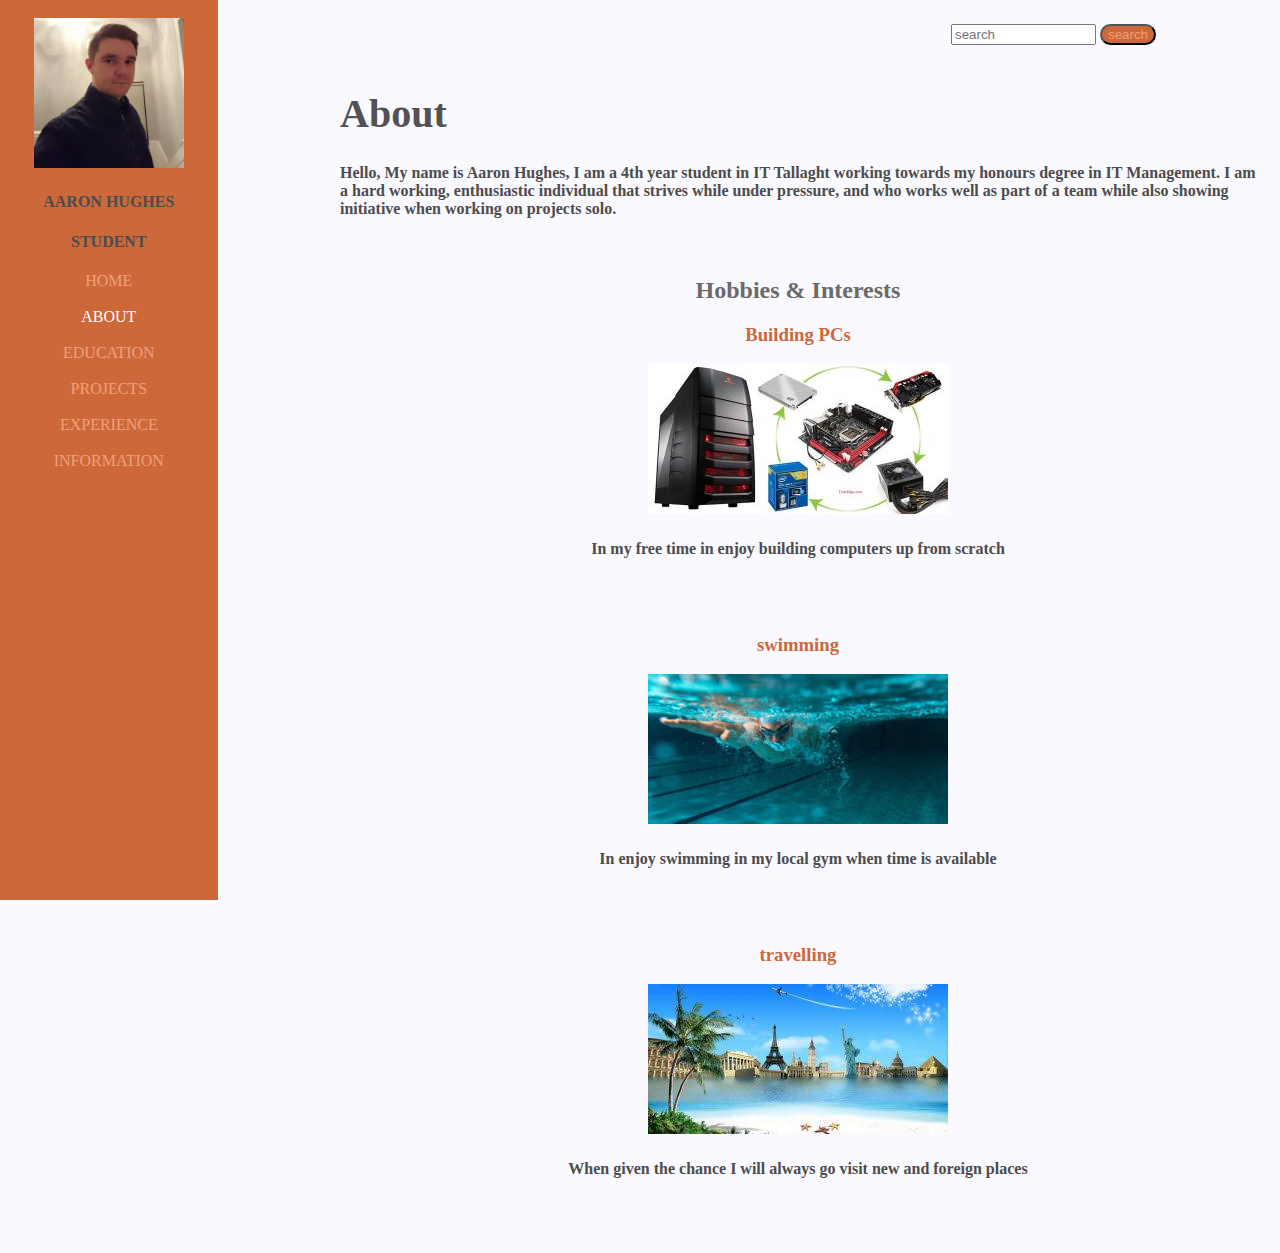
<file: about.html>
<!DOCTYPE html>
<html lang="en">
   <head>
      <meta charset="utf-8">
      <meta name="viewport" content="width=device-width, initial-scale=1, shrink-to-fit=no">
      <link rel="stylesheet" type="text/css" href="style.css">
      <link rel="stylesheet" type="text/css" href="https://maxcdn.bootstrapcdn.com/font-awesome/4.7.0/css/font-awesome.min.css">
      <title>Portfolio - Aaron Hughes</title>
   </head>
   <body>
      <nav class="navbar navbar-default" role="navigation">
         <div class="container">
            <div class="collapse navbar-collapse" id="bs-example-navbar-collapse-1">
               <ul class="nav navbar-nav">
                  <br>
                  <img src="./images/Me.jpg" alt="photo" style="width:150px">
                  <h4>AARON HUGHES</h4>
                  <h4>STUDENT</h4>
                  <li>
                     <a href="index.html">HOME</a>
                  </li>
                  <br>
                  <li>
                     <a class="active" href="about.html">ABOUT</a>
                  </li>
                  <br>
                  <li>
                     <a href="education.html">EDUCATION</a>
                  </li>
                  <br>
                  <li>
                     <a href="projects.html">PROJECTS</a>
                  </li>
                  <br>
                  <li>
                     <a href="workexperience.html">EXPERIENCE</a>
                  </li>
                  <br>
                  <li>
                     <a href="information.html">INFORMATION</a>
                  </li>
               </ul>
            </div>
         </div>
      </nav>
      <div class="content">
         <form class="searchform" method="get" action="https://www.google.ie/search" target="blank">
            <input type="text" placeholder="search" name="q" size="15" value="">
            <button>search</button>
         </form>
         <br><br><br>
         <h1>About</h1>
         <h4>Hello, My name is Aaron Hughes, I am a 4th year student in IT Tallaght working towards my 
            honours degree in IT Management. I am a hard working, enthusiastic individual that strives while
            under pressure, and who works well as part of a team while also showing initiative when working 
            on projects solo.
         </h4>
         <br>
         <center>
            <h2>Hobbies & Interests</h2>
         </center>
         <center>
            <h3>Building PCs</h3>
         </center>
         <center><img src="./images/computerbuild.jpg" alt="computer"></center>
         <center>
            <h4>In my free time in enjoy building computers up from scratch</h4>
         </center>
         <br><br>
         <center>
            <h3>swimming</h3>
         </center>
         <center><img src="./images/swimming.jpg" alt="swim"></center>
         <center>
            <h4>In enjoy swimming in my local gym when time is available</h4>
         </center>
         <br><br>
         <center>
            <h3>travelling</h3>
         </center>
         <center><img src="./images/travelling.jpg" alt="travel"></center>
         <center>
            <h4>When given the chance I will always go visit new and foreign places</h4>
         </center>
         <br><br><br>
      </div>
   </body>
</html>
</file>
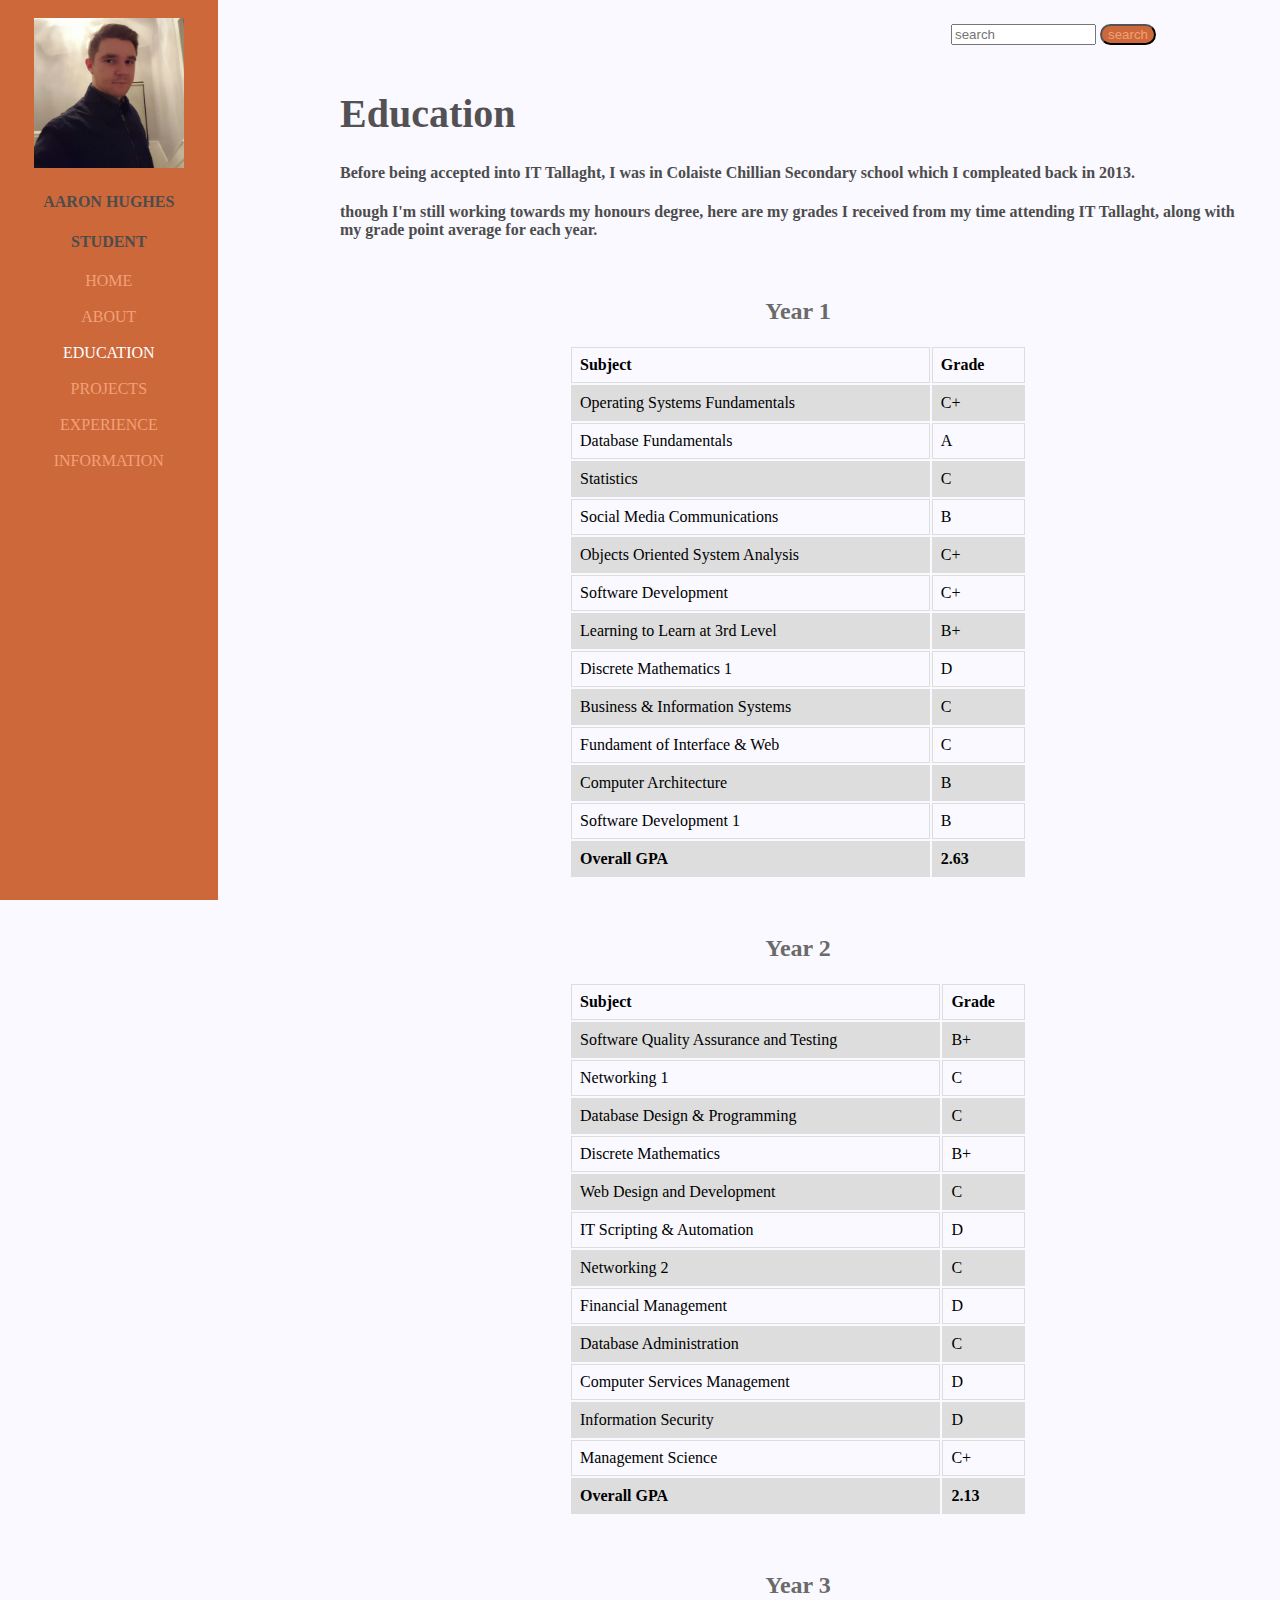
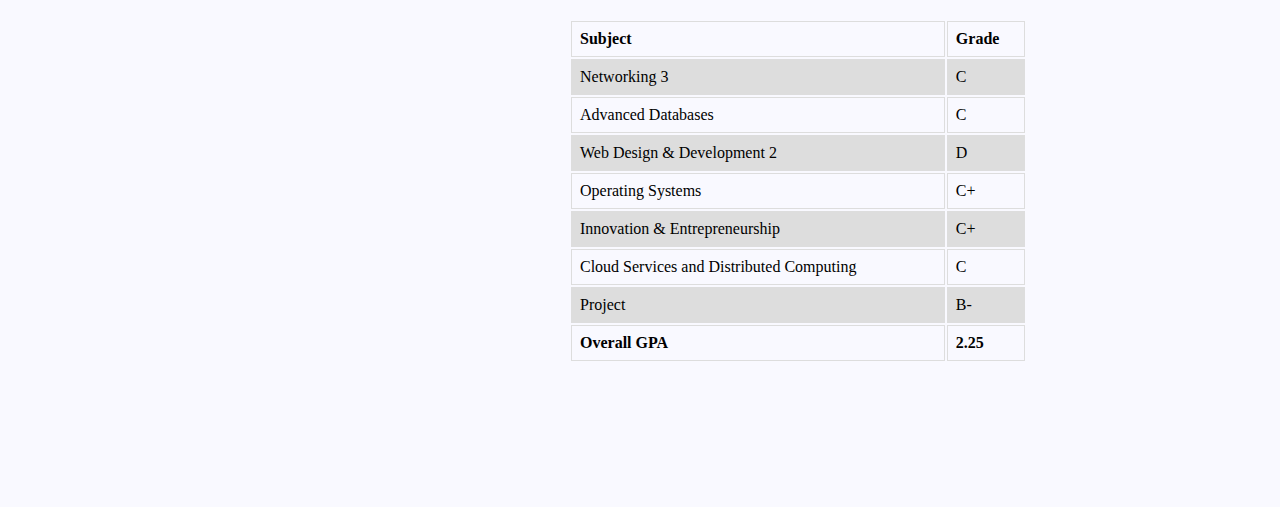
<file: education.html>
<!DOCTYPE html>
<html lang="en">
   <head>
      <meta charset="utf-8">
      <meta name="viewport" content="width=device-width, initial-scale=1">
      <link rel="stylesheet" type="text/css" href="style.css">
      <link rel="stylesheet" type="text/css" href="https://maxcdn.bootstrapcdn.com/font-awesome/4.7.0/css/font-awesome.min.css">
      <title>Portfolio - Aaron Hughes</title>
   </head>
   <body>
      <nav class="navbar navbar-default" role="navigation">
         <div class="container">
            <div class="collapse navbar-collapse" id="bs-example-navbar-collapse-1">
               <ul class="nav navbar-nav">
                  <br>
                  <img src="./images/Me.jpg" alt="photo" style="width:150px">
                  <h4>AARON HUGHES</h4>
                  <h4>STUDENT</h4>
                  <li>
                     <a href="index.html">HOME</a>
                  </li>
                  <br>
                  <li>
                     <a href="about.html">ABOUT</a>
                  </li>
                  <br>
                  <li>
                     <a class="active" href="education.html">EDUCATION</a>
                  </li>
                  <br>
                  <li>
                     <a href="projects.html">PROJECTS</a>
                  </li>
                  <br>
                  <li>
                     <a href="workexperience.html">EXPERIENCE</a>
                  </li>
                  <br>
                  <li>
                     <a href="information.html">INFORMATION</a>
                  </li>
               </ul>
            </div>
         </div>
      </nav>
      <div class="content">
         <form class="searchform" method="get" action="https://www.google.ie/search" target="blank">
            <input type="text" placeholder="search" name="q" size="15" value="">
            <button>search</button>
         </form>
         <br><br><br>
         <h1>Education</h1>
         <h4>Before being accepted into IT Tallaght, I was in Colaiste Chillian Secondary school which I compleated back in 2013.</h4>
         <h4>though I'm still working towards my honours degree, here are my grades I received from my 
            time attending IT Tallaght, along with my grade point average for each year.
         </h4>
         <br>
         <center>
            <h2>Year 1</h2>
         </center>
         <center>
            <table>
               <tr>
                  <th>Subject</th>
                  <th>Grade</th>
               </tr>
               <tr>
                  <td>Operating Systems Fundamentals</td>
                  <td>C+</td>
               </tr>
               <tr>
                  <td>Database Fundamentals</td>
                  <td>A</td>
               </tr>
               <tr>
                  <td>Statistics</td>
                  <td>C</td>
               </tr>
               <tr>
                  <td>Social Media Communications</td>
                  <td>B</td>
               </tr>
               <tr>
                  <td>Objects Oriented System Analysis</td>
                  <td>C+</td>
               </tr>
               <tr>
                  <td>Software Development</td>
                  <td>C+</td>
               </tr>
               <tr>
                  <td>Learning to Learn at 3rd Level</td>
                  <td>B+</td>
               </tr>
               <tr>
                  <td>Discrete Mathematics 1</td>
                  <td>D</td>
               </tr>
               <tr>
                  <td>Business & Information Systems</td>
                  <td>C</td>
               </tr>
               <tr>
                  <td>Fundament of Interface & Web</td>
                  <td>C</td>
               </tr>
               <tr>
                  <td>Computer Architecture</td>
                  <td>B</td>
               </tr>
               <tr>
                  <td>Software Development 1</td>
                  <td>B</td>
               </tr>
               <tr>
                  <th>Overall GPA</th>
                  <th>2.63</th>
               </tr>
            </table>
         </center>
         <br></br>
         <center>
            <h2>Year 2</h2>
         </center>
         <center>
            <table>
               <tr>
                  <th>Subject</th>
                  <th>Grade</th>
               </tr>
               <tr>
                  <td>Software Quality Assurance and Testing</td>
                  <td>B+</td>
               </tr>
               <tr>
                  <td>Networking 1</td>
                  <td>C</td>
               </tr>
               <tr>
                  <td>Database Design & Programming</td>
                  <td>C</td>
               </tr>
               <tr>
                  <td>Discrete Mathematics</td>
                  <td>B+</td>
               </tr>
               <tr>
                  <td>Web Design and Development</td>
                  <td>C</td>
               </tr>
               <tr>
                  <td>IT Scripting & Automation</td>
                  <td>D</td>
               </tr>
               <tr>
                  <td>Networking 2</td>
                  <td>C</td>
               </tr>
               <tr>
                  <td>Financial Management</td>
                  <td>D</td>
               </tr>
               <tr>
                  <td>Database Administration</td>
                  <td>C</td>
               </tr>
               <tr>
                  <td>Computer Services Management</td>
                  <td>D</td>
               </tr>
               <tr>
                  <td>Information Security</td>
                  <td>D</td>
               </tr>
               <tr>
                  <td>Management Science</td>
                  <td>C+</td>
               </tr>
               <tr>
                  <th>Overall GPA</th>
                  <th>2.13</th>
               </tr>
            </table>
         </center>
         <br></br>
         <center>
            <h2>Year 3</h2>
         </center>
         <center>
            <table>
               <tr>
                  <th>Subject</th>
                  <th>Grade</th>
               </tr>
               <tr>
                  <td>Networking 3</td>
                  <td>C</td>
               </tr>
               <tr>
                  <td>Advanced Databases</td>
                  <td>C</td>
               </tr>
               <tr>
                  <td>Web Design & Development 2</td>
                  <td>D</td>
               </tr>
               <tr>
                  <td>Operating Systems</td>
                  <td>C+</td>
               </tr>
               <tr>
                  <td>Innovation & Entrepreneurship</td>
                  <td>C+</td>
               </tr>
               <tr>
                  <td>Cloud Services and Distributed Computing</td>
                  <td>C</td>
               </tr>
               <tr>
                  <td>Project</td>
                  <td>B-</td>
               </tr>
               <th>Overall GPA</th>
               <th>2.25</th>
            </table>
         </center>
         <br></br>
         <br></br>
         <br></br>
         <br></br>		
      </div>
   </body>
</html>
</file>
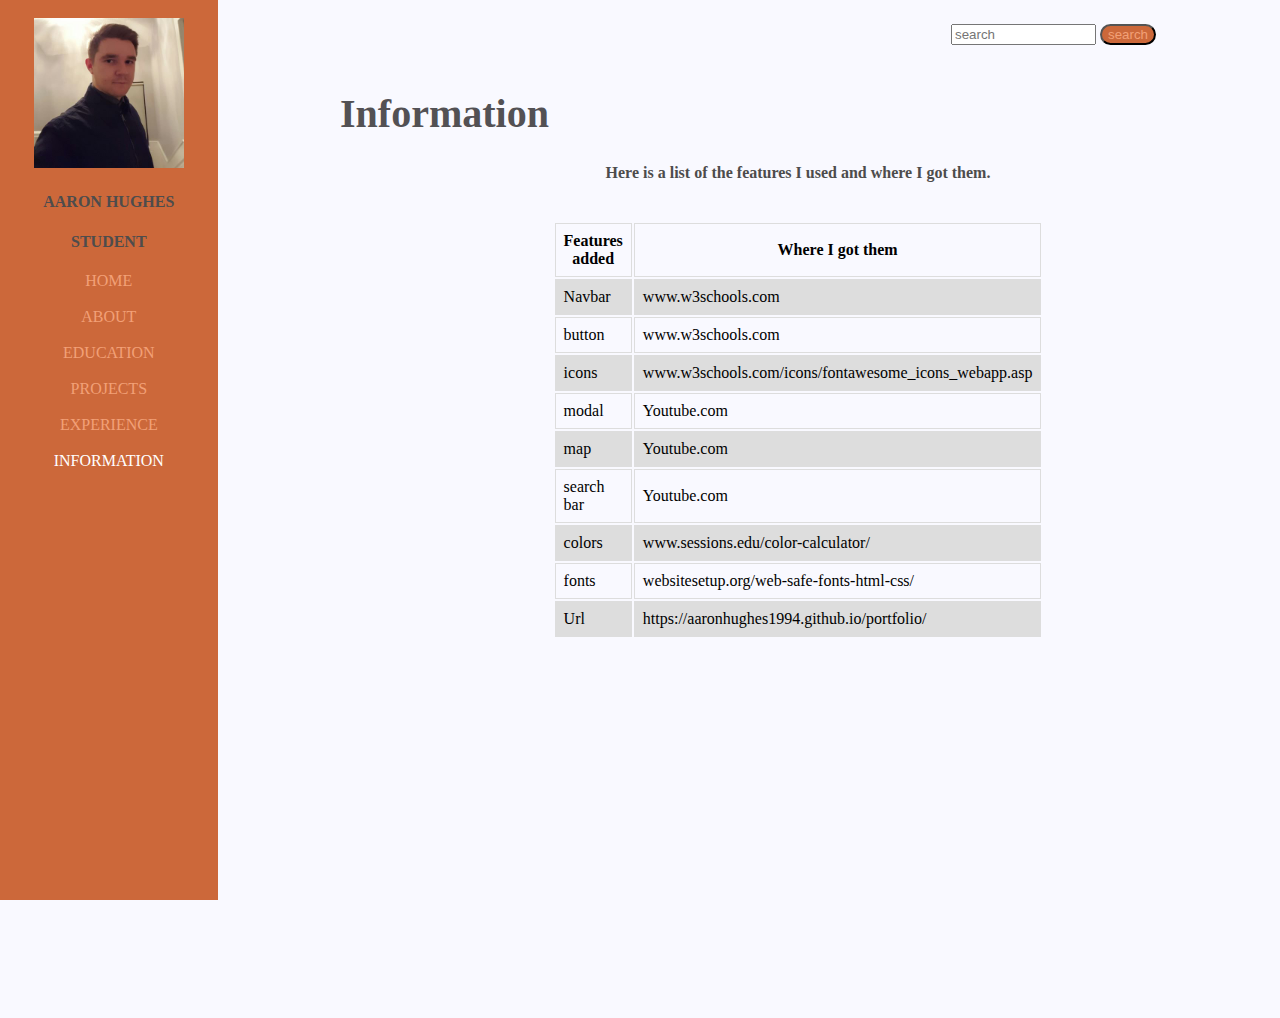
<file: information.html>
<!DOCTYPE html>
<html lang="en">
   <head>
      <meta charset="utf-8">
      <meta name="viewport" content="width=device-width, initial-scale=1, shrink-to-fit=no">
      <link rel="stylesheet" type="text/css" href="style.css">
      <link rel="stylesheet" type="text/css" href="https://maxcdn.bootstrapcdn.com/font-awesome/4.7.0/css/font-awesome.min.css">
      <title>Portfolio - Aaron Hughes</title>
   </head>
   <body>
      <nav class="navbar navbar-default" role="navigation">
         <div class="container">
            <div class="collapse navbar-collapse" id="bs-example-navbar-collapse-1">
               <ul class="nav navbar-nav">
                  <br>
                  <img src="./images/Me.jpg" alt="photo" style="width:150px">
                  <h4>AARON HUGHES</h4>
                  <h4>STUDENT</h4>
                  <li>
                     <a href="index.html">HOME</a>
                  </li>
                  <br>
                  <li>
                     <a href="about.html">ABOUT</a>
                  </li>
                  <br>
                  <li>
                     <a href="education.html">EDUCATION</a>
                  </li>
                  <br>
                  <li>
                     <a href="projects.html">PROJECTS</a>
                  </li>
                  <br>
                  <li>
                     <a href="workexperience.html">EXPERIENCE</a>
                  </li>
                  <br>
                  <li>
                     <a class="active" href="information.html">INFORMATION</a>
                  </li>
                  <br>
               </ul>
            </div>
         </div>
      </nav>
      <div class="content">
         <form class="searchform" method="get" action="https://www.google.ie/search" target="blank">
            <input type="text" placeholder="search" name="q" size="15" value="">
            <button>search</button>
         </form>
         <br><br><br>
         <h1>Information</h1>
         <h4>
            <center>Here is a list of the features I used and where I got them.</center>
         </h4>
         <br>
         <center>
         <table>
         <tr>
            <th>
               <center>Features added</center>
            </th>
            <th>
               <center>Where I got them</center>
            </th>
         </tr>
         <tr>
            <td>Navbar</td>
            <td>www.w3schools.com</td>
         </tr>
         <tr>
            <td>button</td>
            <td>www.w3schools.com</td>
         </tr>
         <tr>
            <td>icons</td>
            <td>www.w3schools.com/icons/fontawesome_icons_webapp.asp</td>
         </tr>
         <tr>
            <td>modal</td>
            <td>Youtube.com</td>
         </tr>
         <tr>
            <td>map</td>
            <td>Youtube.com</td>
         </tr>
         <tr>
            <td>search bar</td>
            <td>Youtube.com</td>
         </tr>
         <tr>
            <td>colors</td>
            <td>www.sessions.edu/color-calculator/</td>
         </tr>
         <tr>
            <td>fonts</td>
            <td>websitesetup.org/web-safe-fonts-html-css/</td>
         </tr>
         <tr>
            <td>Url</td>
            <td>https://aaronhughes1994.github.io/portfolio/</td>
         </tr>
      </div>
   </body>
</html></td>
         </tr>
      </div>
   </body>
</html>
</file>
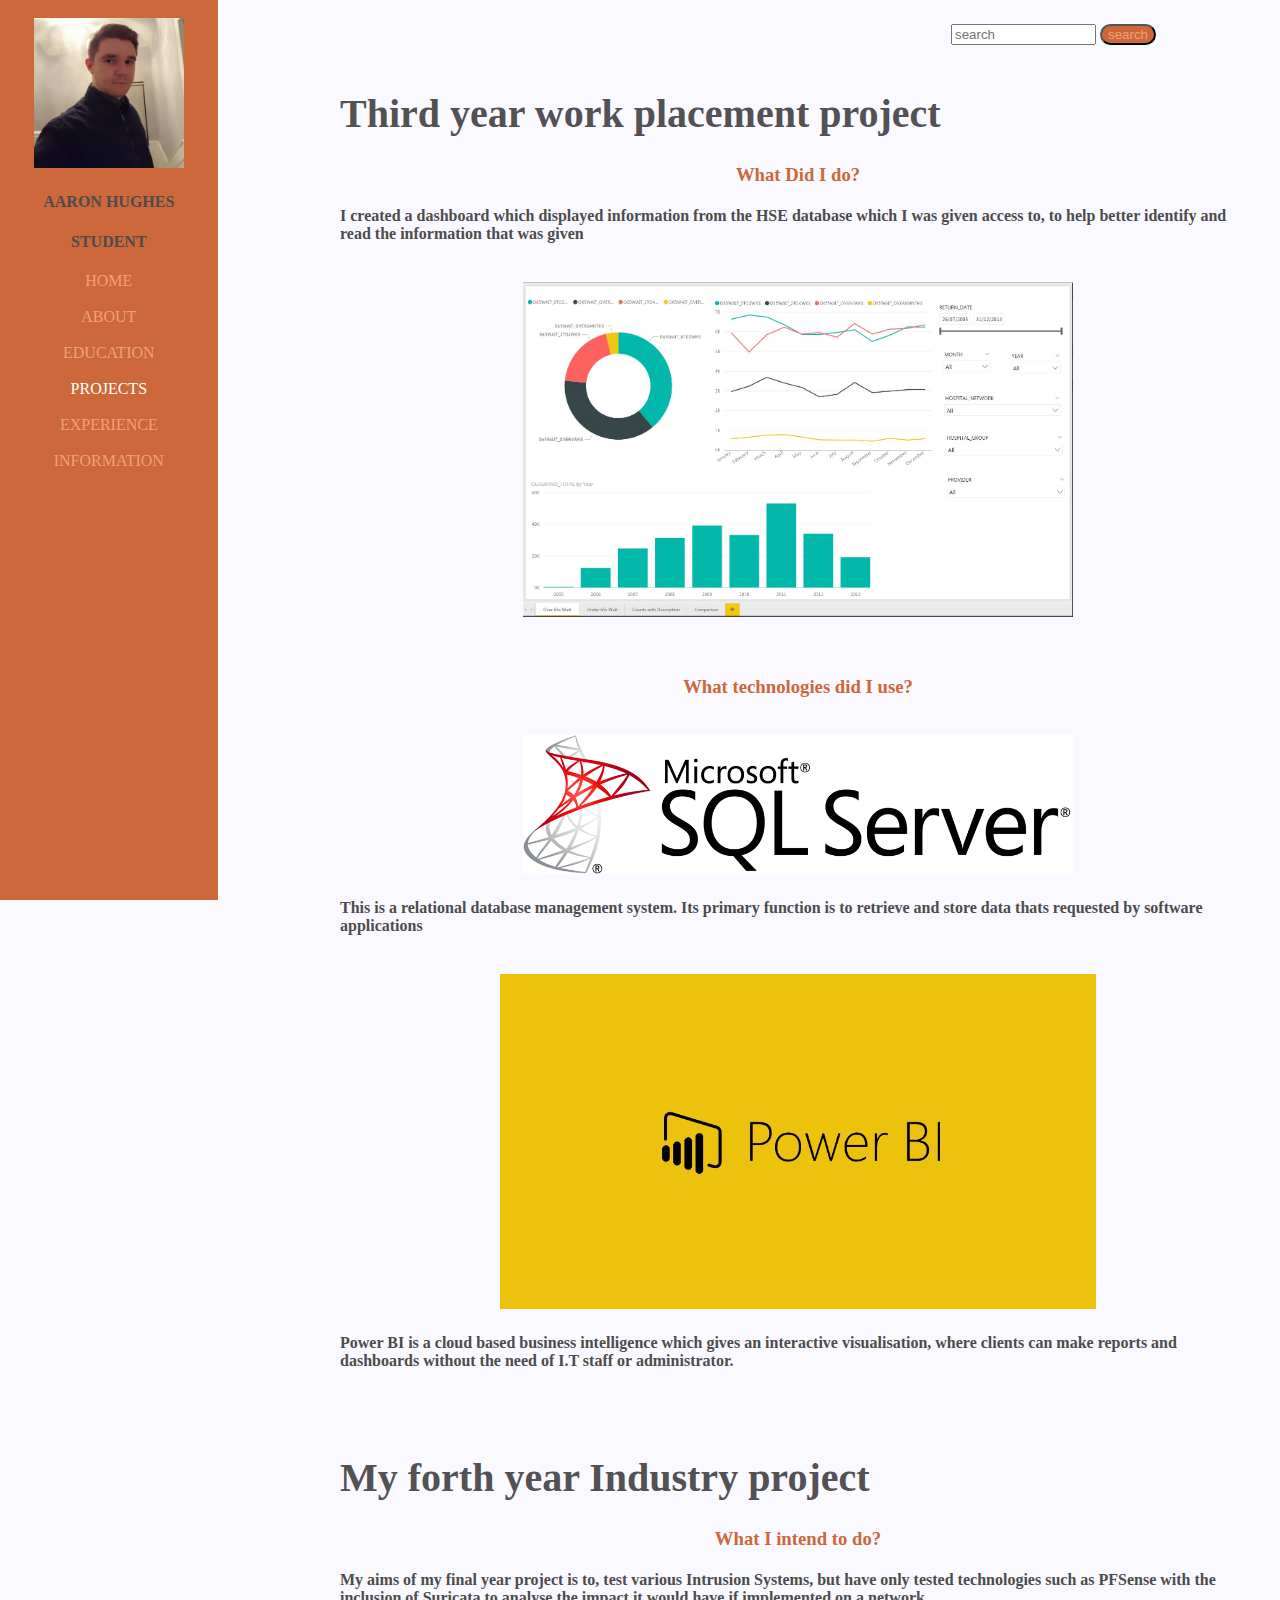
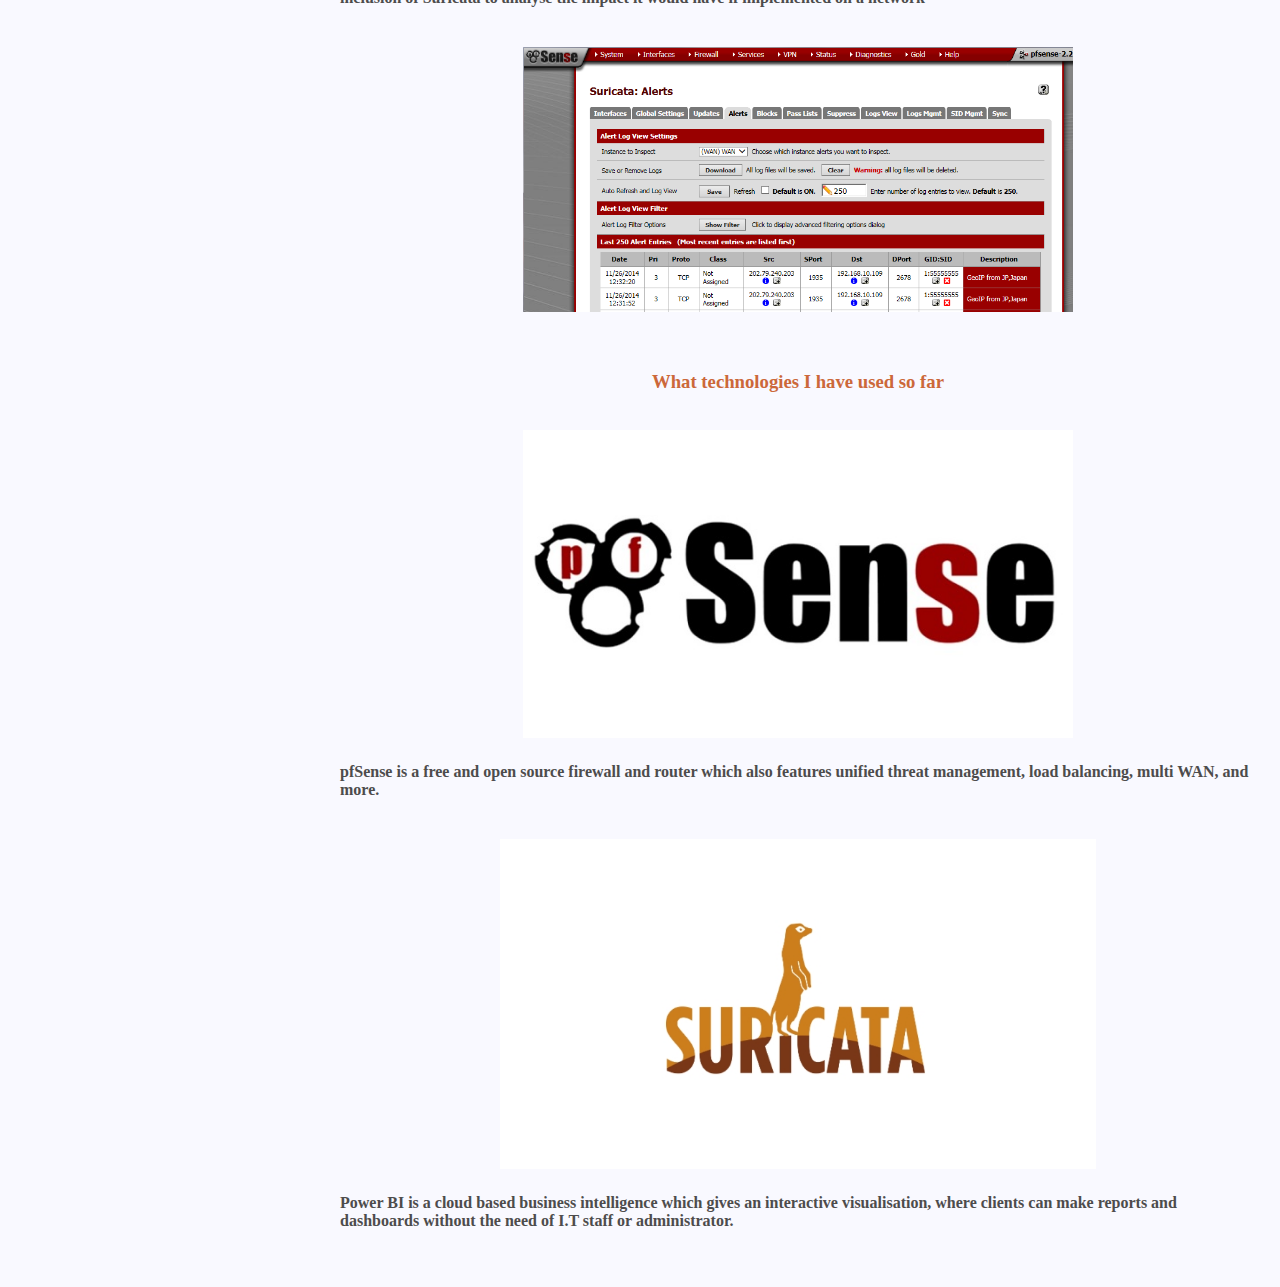
<file: projects.html>
<!DOCTYPE html>
<html lang="en">
   <head>
      <meta charset="utf-8">
      <meta name="viewport" content="width=device-width, initial-scale=1">
      <link rel="stylesheet" type="text/css" href="style.css">
      <link rel="stylesheet" type="text/css" href="https://maxcdn.bootstrapcdn.com/font-awesome/4.7.0/css/font-awesome.min.css">
      <title>Portfolio - Aaron Hughes</title>
   </head>
   <body>
      <nav class="navbar navbar-default" role="navigation">
         <div class="container">
            <div class="collapse navbar-collapse" id="bs-example-navbar-collapse-1">
               <ul class="nav navbar-nav">
                  <br>
                  <img class="img-circle img-responsive" src="./images/Me.jpg" alt="photo" style="width:150px">
                  <h4>AARON HUGHES</h4>
                  <h4>STUDENT</h4>
                  <li>
                     <a href="index.html">HOME</a>
                  </li>
                  <br>
                  <li>
                     <a href="about.html">ABOUT</a>
                  </li>
                  <br>
                  <li>
                     <a href="education.html">EDUCATION</a>
                  </li>
                  <br>
                  <li>
                     <a class="active" href="projects.html">PROJECTS</a>
                  </li>
                  <br>
                  <li>
                     <a href="workexperience.html">EXPERIENCE</a>
                  </li>
                  <br>
                  <li>
                     <a href="information.html">INFORMATION</a>
                  </li>
                  <br>
               </ul>
            </div>
         </div>
      </nav>
      <div class="content">
         <form class="searchform" method="get" action="https://www.google.ie/search" target="blank">
            <input type="text" placeholder="search" name="q" size="15" value="">
            <button>search</button>
         </form>
         <br><br><br>
         <center>
            <h1>Third year work placement project</h1>
         </center>
         <center>
            <h3>What Did I do?</h3>
         </center>
         <h4>I created a dashboard which displayed information from
            the HSE database which I was given access to, to help better identify and
            read the information that was given
         </h4>
         <br>
         <center><img class="img-square img-responsive" src="./images/HSE_Power_BI.jpg" alt="hsepowerbi" style="width:60%"></center>
         <br></br>
         <center>
            <h3>What technologies did I use?</h3>
         </center>
         <br>
         <center><img class="img-square img-responsive" src="./images/sqlserver.png" alt="powerbi" style="width:60%"></center>
         <h4>This is a relational database management system. Its primary function is to retrieve and 
            store data thats requested by software applications
         </h4>
         <br>
         <center><img class="img-square img-responsive" src="./images/power_bi.jpg" alt="powerbi" style="width:65%"></center>
         <h4>Power BI is a cloud based business intelligence which gives an interactive visualisation, 
            where clients can make reports and dashboards without the need of I.T staff or administrator.
         </h4>
         <br><br>
         <center>
            <h1>My forth year Industry project</h1>
         </center>
         <center>
            <h3>What I intend to do?</h3>
         </center>
         <h4>My aims of my final year project is to, test various Intrusion Systems, but have only tested
            technologies such as PFSense with the inclusion of Suricata to analyse the impact it would have 
            if implemented on a network
         </h4>
         <br>
         <center><img class="img-square img-responsive" src="./images/pfsense_suricata.png" alt="dashboard" style="width:60%"></center>
         <br></br>
         <center>
            <h3>What technologies I have used so far</h3>
         </center>
         <br>
         <center><img class="img-square img-responsive" src="./images/pfSense.jpg" alt="pfsense" style="width:60%"></center>
         <h4>pfSense is a free and open source firewall and router which also features unified threat management, 
            load balancing, multi WAN, and more.
         </h4>
         <br>
         <center><img class="img-square img-responsive" src="./images/suricata.jpg" alt="suricata" style="width:65%"></center>
         <h4>Power BI is a cloud based business intelligence which gives an interactive visualisation, 
            where clients can make reports and dashboards without the need of I.T staff or administrator.
         </h4>
         <br><br>
      </div>
   </body>
</html>
</file>
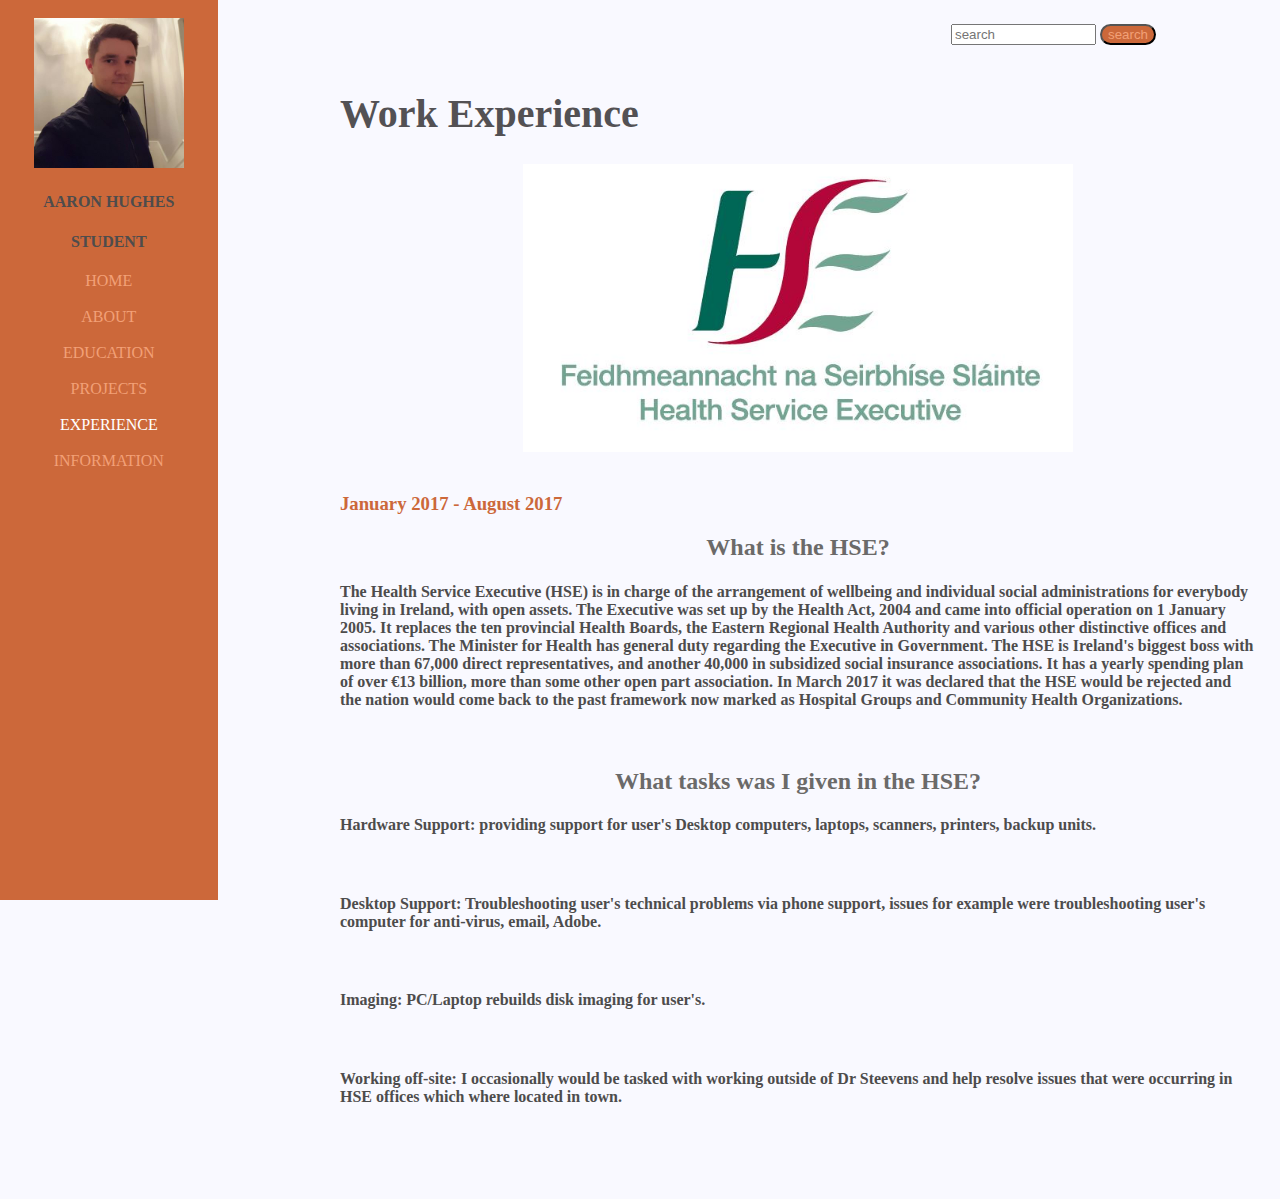
<file: workexperience.html>
<!DOCTYPE html>
<html lang="en">
   <head>
      <meta charset="utf-8">
      <meta name="viewport" content="width=device-width, initial-scale=1">
      <link rel="stylesheet" type="text/css" href="style.css">
      <link rel="stylesheet" type="text/css" href="https://maxcdn.bootstrapcdn.com/font-awesome/4.7.0/css/font-awesome.min.css">
      <title>Portfolio - Aaron Hughes</title>
   </head>
   <body>
      <nav class="navbar navbar-default" role="navigation">
         <div class="container">
            <div class="collapse navbar-collapse" id="bs-example-navbar-collapse-1">
               <ul class="nav navbar-nav">
                  <br>
                  <img src="./images/Me.jpg" alt="photo" style="width:150px">
                  <h4>AARON HUGHES</h4>
                  <h4>STUDENT</h4>
                  <li>
                     <a href="index.html">HOME</a>
                  </li>
                  <br>
                  <li>
                     <a href="about.html">ABOUT</a>
                  </li>
                  <br>
                  <li>
                     <a href="education.html">EDUCATION</a>
                  </li>
                  <br>
                  <li>
                     <a href="projects.html">PROJECTS</a>
                  </li>
                  <br>
                  <li>
                     <a class="active" href="workexperience.html">EXPERIENCE</a>
                  </li>
                  <br>
                  <li>
                     <a href="information.html">INFORMATION</a>
                  </li>
                  <br>
               </ul>
            </div>
         </div>
      </nav>
      <div class="content">
         <form class="searchform" method="get" action="https://www.google.ie/search" target="blank">
            <input type="text" placeholder="search" name="q" size="15" value="">
            <button>search</button>
         </form>
         <br><br><br>
         <h1>Work Experience</h1>
         <center><img class="img-square img-responsive" src="./images/HSE_logo.jpg" alt="HSE" style="width:60%"></center>
         <br>
         <h3>January 2017 - August 2017</h3>
         <center>
            <h2>What is the HSE?</h2>
         </center>
         <h4>The Health Service Executive (HSE) is in charge of the arrangement of 
            wellbeing and individual
            social administrations for everybody living in Ireland, with open assets. 
            The Executive was set up by the Health Act, 2004 and came into official 
            operation on 1 January 2005.
            It replaces the ten provincial Health Boards, the Eastern Regional Health
            Authority and various other
            distinctive offices and associations. The Minister for Health has general
            duty regarding the Executive
            in Government. The HSE is Ireland's biggest boss with more than 67,000 
            direct representatives, and
            another 40,000 in subsidized social insurance associations. It has a yearly
            spending plan of over
            €13 billion, more than some other open part association. In March 2017 it 
            was declared that the HSE
            would be rejected and the nation would come back to the past framework now
            marked as Hospital Groups 
            and Community Health Organizations.
         </h4>
         <br>
         <center>
            <h2>What tasks was I given in the HSE?</h2>
         </center>
         <h4>Hardware Support: providing support for user's Desktop computers, 
            laptops, scanners, printers, backup units.
         </h4>
         <br>
         <h4>Desktop Support: Troubleshooting user's technical problems via phone
            support, issues for example were troubleshooting user's computer for
            anti-virus, email, Adobe.
         </h4>
         <br>
         <h4>Imaging: PC/Laptop rebuilds disk imaging for user's.</h4>
         <br>
         <h4>Working off-site: I occasionally would be tasked with working outside of
            Dr Steevens and help resolve issues that were occurring in HSE offices which
            where located in town.
         </h4>
         <br><br><br><br>
      </div>
   </body>
</html>
</file>
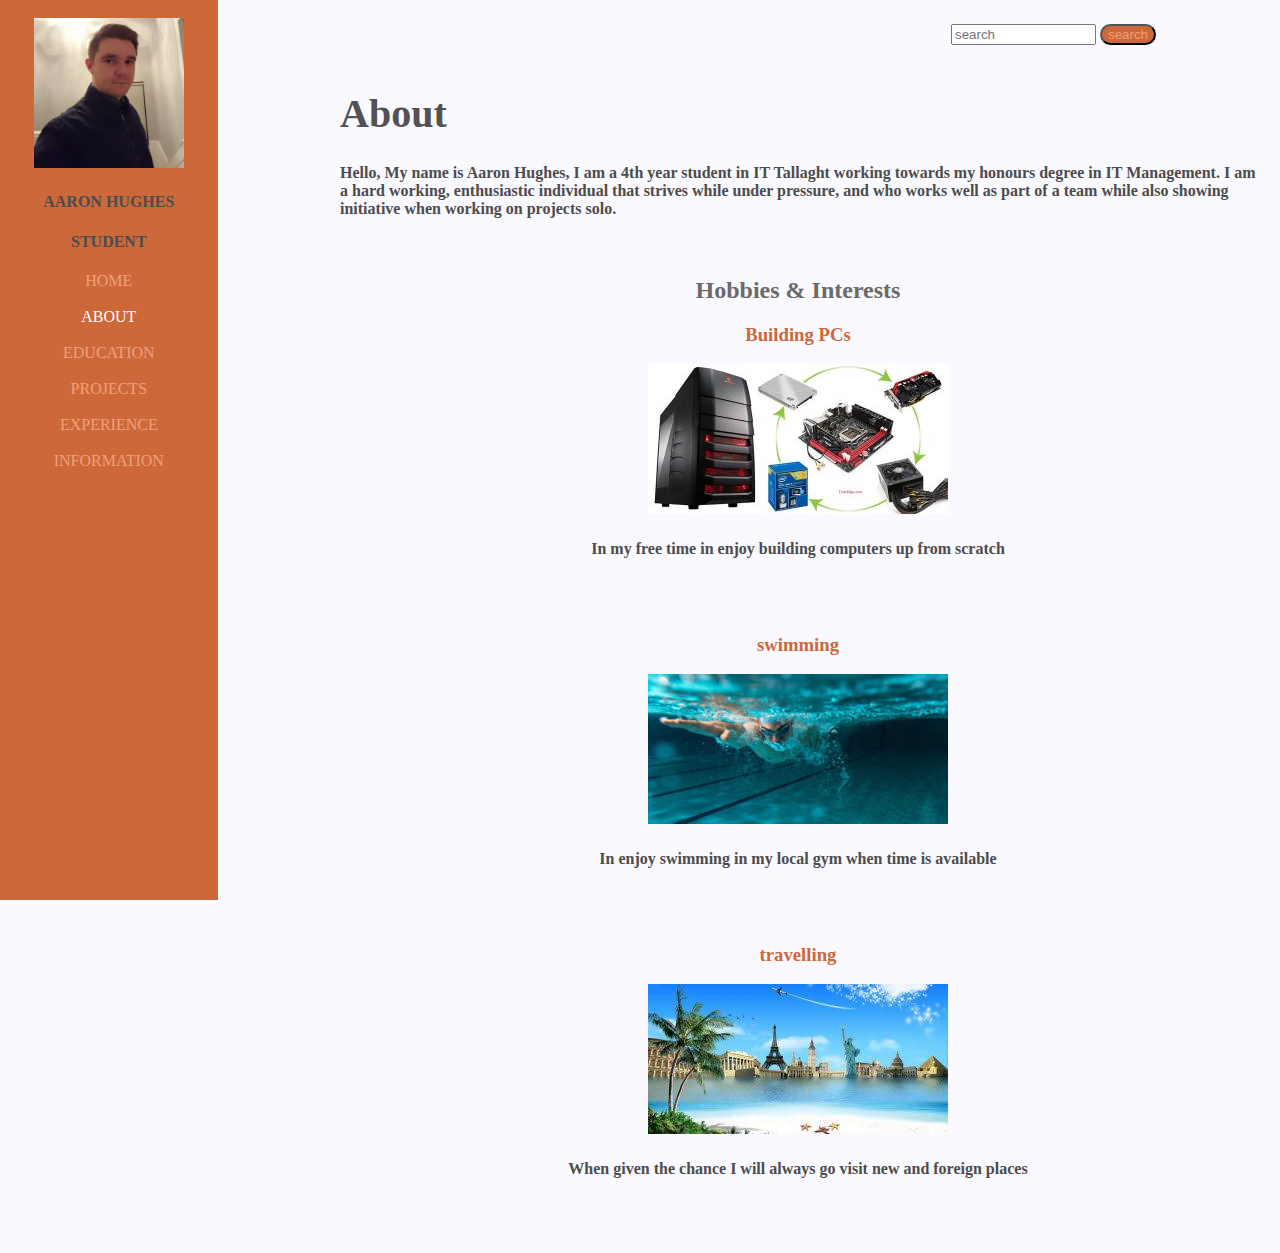
<file: IMD_CA2 -Update/about.html>
<!DOCTYPE html>
<html lang="en">
   <head>
      <meta charset="utf-8">
      <meta name="viewport" content="width=device-width, initial-scale=1, shrink-to-fit=no">
      <link rel="stylesheet" type="text/css" href="style.css">
      <link rel="stylesheet" type="text/css" href="https://maxcdn.bootstrapcdn.com/font-awesome/4.7.0/css/font-awesome.min.css">
      <title>Portfolio - Aaron Hughes</title>
   </head>
   <body>
      <nav class="navbar navbar-default" role="navigation">
         <div class="container">
            <div class="collapse navbar-collapse" id="bs-example-navbar-collapse-1">
               <ul class="nav navbar-nav">
                  <br>
                  <img src="Me.jpg" alt="photo" style="width:150px">
                  <h4>AARON HUGHES</h4>
                  <h4>STUDENT</h4>
                  <li>
                     <a href="index.html">HOME</a>
                  </li>
                  <br>
                  <li>
                     <a class="active" href="about.html">ABOUT</a>
                  </li>
                  <br>
                  <li>
                     <a href="education.html">EDUCATION</a>
                  </li>
                  <br>
                  <li>
                     <a href="projects.html">PROJECTS</a>
                  </li>
                  <br>
                  <li>
                     <a href="workexperience.html">EXPERIENCE</a>
                  </li>
                  <br>
                  <li>
                     <a href="information.html">INFORMATION</a>
                  </li>
               </ul>
            </div>
         </div>
      </nav>
      <div class="content">
         <form class="searchform" method="get" action="https://www.google.ie/search" target="blank">
            <input type="text" placeholder="search" name="q" size="15" value="">
            <button>search</button>
         </form>
         <br><br><br>
         <h1>About</h1>
         <h4>Hello, My name is Aaron Hughes, I am a 4th year student in IT Tallaght working towards my 
            honours degree in IT Management. I am a hard working, enthusiastic individual that strives while
            under pressure, and who works well as part of a team while also showing initiative when working 
            on projects solo.
         </h4>
         <br>
         <center>
            <h2>Hobbies & Interests</h2>
         </center>
         <center>
            <h3>Building PCs</h3>
         </center>
         <center><img src="computerbuild.jpg" alt="computer"></center>
         <center>
            <h4>In my free time in enjoy building computers up from scratch</h4>
         </center>
         <br><br>
         <center>
            <h3>swimming</h3>
         </center>
         <center><img src="swimming.jpg" alt="swim"></center>
         <center>
            <h4>In enjoy swimming in my local gym when time is available</h4>
         </center>
         <br><br>
         <center>
            <h3>travelling</h3>
         </center>
         <center><img src="travelling.jpg" alt="travel"></center>
         <center>
            <h4>When given the chance I will always go visit new and foreign places</h4>
         </center>
         <br><br><br>
      </div>
   </body>
</html>
</file>
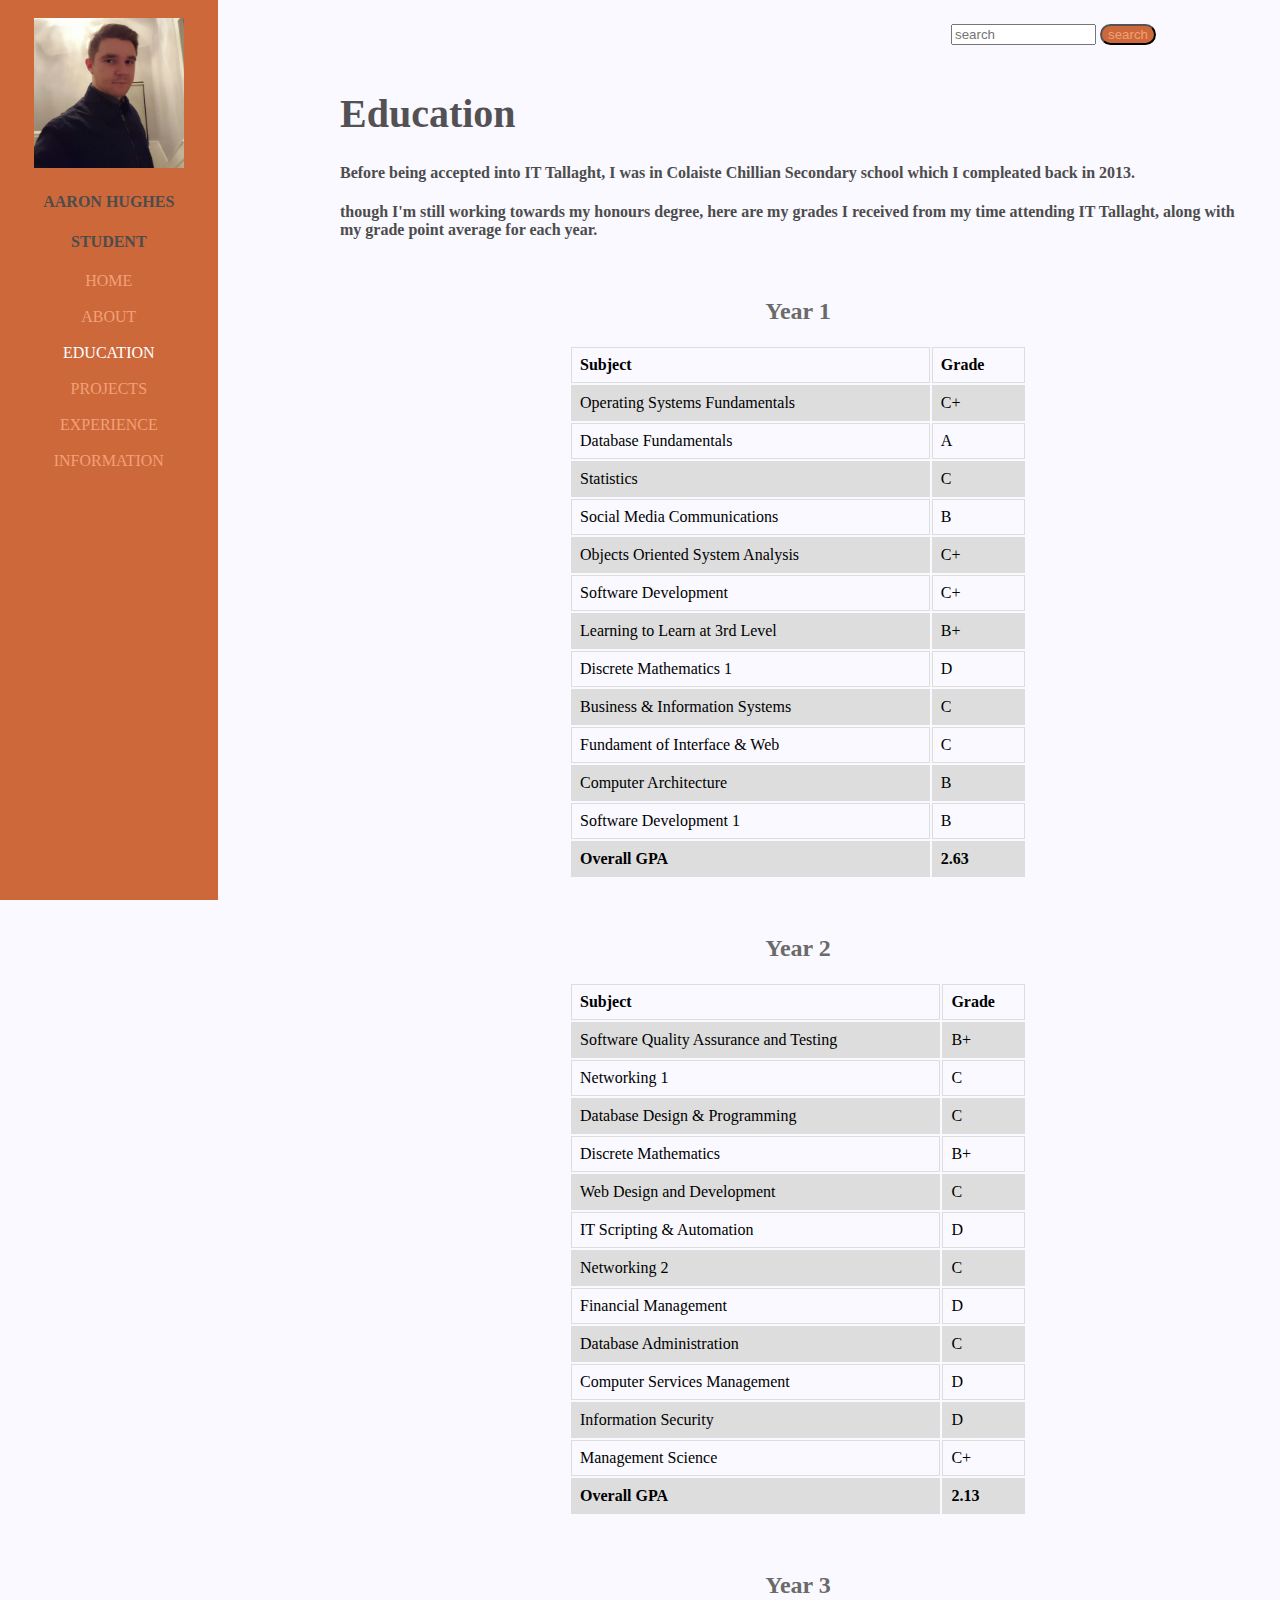
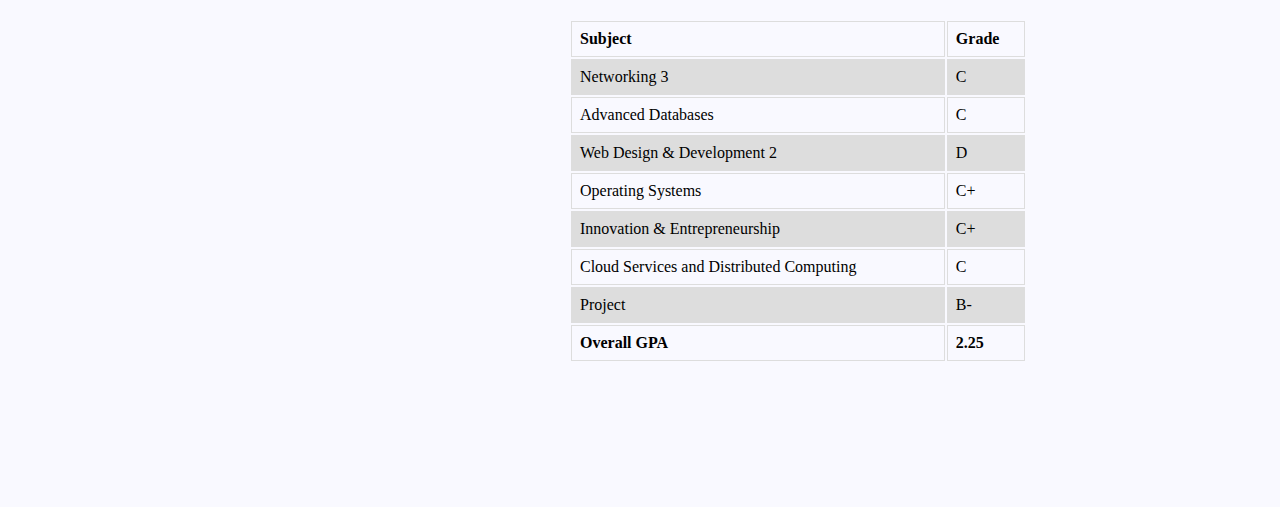
<file: IMD_CA2 -Update/education.html>
<!DOCTYPE html>
<html lang="en">
   <head>
      <meta charset="utf-8">
      <meta name="viewport" content="width=device-width, initial-scale=1">
      <link rel="stylesheet" type="text/css" href="style.css">
      <link rel="stylesheet" type="text/css" href="https://maxcdn.bootstrapcdn.com/font-awesome/4.7.0/css/font-awesome.min.css">
      <title>Portfolio - Aaron Hughes</title>
   </head>
   <body>
      <nav class="navbar navbar-default" role="navigation">
         <div class="container">
            <div class="collapse navbar-collapse" id="bs-example-navbar-collapse-1">
               <ul class="nav navbar-nav">
                  <br>
                  <img src="Me.jpg" alt="photo" style="width:150px">
                  <h4>AARON HUGHES</h4>
                  <h4>STUDENT</h4>
                  <li>
                     <a href="index.html">HOME</a>
                  </li>
                  <br>
                  <li>
                     <a href="about.html">ABOUT</a>
                  </li>
                  <br>
                  <li>
                     <a class="active" href="education.html">EDUCATION</a>
                  </li>
                  <br>
                  <li>
                     <a href="projects.html">PROJECTS</a>
                  </li>
                  <br>
                  <li>
                     <a href="workexperience.html">EXPERIENCE</a>
                  </li>
                  <br>
                  <li>
                     <a href="information.html">INFORMATION</a>
                  </li>
               </ul>
            </div>
         </div>
      </nav>
      <div class="content">
         <form class="searchform" method="get" action="https://www.google.ie/search" target="blank">
            <input type="text" placeholder="search" name="q" size="15" value="">
            <button>search</button>
         </form>
         <br><br><br>
         <h1>Education</h1>
         <h4>Before being accepted into IT Tallaght, I was in Colaiste Chillian Secondary school which I compleated back in 2013.</h4>
         <h4>though I'm still working towards my honours degree, here are my grades I received from my 
            time attending IT Tallaght, along with my grade point average for each year.
         </h4>
         <br>
         <center>
            <h2>Year 1</h2>
         </center>
         <center>
            <table>
               <tr>
                  <th>Subject</th>
                  <th>Grade</th>
               </tr>
               <tr>
                  <td>Operating Systems Fundamentals</td>
                  <td>C+</td>
               </tr>
               <tr>
                  <td>Database Fundamentals</td>
                  <td>A</td>
               </tr>
               <tr>
                  <td>Statistics</td>
                  <td>C</td>
               </tr>
               <tr>
                  <td>Social Media Communications</td>
                  <td>B</td>
               </tr>
               <tr>
                  <td>Objects Oriented System Analysis</td>
                  <td>C+</td>
               </tr>
               <tr>
                  <td>Software Development</td>
                  <td>C+</td>
               </tr>
               <tr>
                  <td>Learning to Learn at 3rd Level</td>
                  <td>B+</td>
               </tr>
               <tr>
                  <td>Discrete Mathematics 1</td>
                  <td>D</td>
               </tr>
               <tr>
                  <td>Business & Information Systems</td>
                  <td>C</td>
               </tr>
               <tr>
                  <td>Fundament of Interface & Web</td>
                  <td>C</td>
               </tr>
               <tr>
                  <td>Computer Architecture</td>
                  <td>B</td>
               </tr>
               <tr>
                  <td>Software Development 1</td>
                  <td>B</td>
               </tr>
               <tr>
                  <th>Overall GPA</th>
                  <th>2.63</th>
               </tr>
            </table>
         </center>
         <br></br>
         <center>
            <h2>Year 2</h2>
         </center>
         <center>
            <table>
               <tr>
                  <th>Subject</th>
                  <th>Grade</th>
               </tr>
               <tr>
                  <td>Software Quality Assurance and Testing</td>
                  <td>B+</td>
               </tr>
               <tr>
                  <td>Networking 1</td>
                  <td>C</td>
               </tr>
               <tr>
                  <td>Database Design & Programming</td>
                  <td>C</td>
               </tr>
               <tr>
                  <td>Discrete Mathematics</td>
                  <td>B+</td>
               </tr>
               <tr>
                  <td>Web Design and Development</td>
                  <td>C</td>
               </tr>
               <tr>
                  <td>IT Scripting & Automation</td>
                  <td>D</td>
               </tr>
               <tr>
                  <td>Networking 2</td>
                  <td>C</td>
               </tr>
               <tr>
                  <td>Financial Management</td>
                  <td>D</td>
               </tr>
               <tr>
                  <td>Database Administration</td>
                  <td>C</td>
               </tr>
               <tr>
                  <td>Computer Services Management</td>
                  <td>D</td>
               </tr>
               <tr>
                  <td>Information Security</td>
                  <td>D</td>
               </tr>
               <tr>
                  <td>Management Science</td>
                  <td>C+</td>
               </tr>
               <tr>
                  <th>Overall GPA</th>
                  <th>2.13</th>
               </tr>
            </table>
         </center>
         <br></br>
         <center>
            <h2>Year 3</h2>
         </center>
         <center>
            <table>
               <tr>
                  <th>Subject</th>
                  <th>Grade</th>
               </tr>
               <tr>
                  <td>Networking 3</td>
                  <td>C</td>
               </tr>
               <tr>
                  <td>Advanced Databases</td>
                  <td>C</td>
               </tr>
               <tr>
                  <td>Web Design & Development 2</td>
                  <td>D</td>
               </tr>
               <tr>
                  <td>Operating Systems</td>
                  <td>C+</td>
               </tr>
               <tr>
                  <td>Innovation & Entrepreneurship</td>
                  <td>C+</td>
               </tr>
               <tr>
                  <td>Cloud Services and Distributed Computing</td>
                  <td>C</td>
               </tr>
               <tr>
                  <td>Project</td>
                  <td>B-</td>
               </tr>
               <th>Overall GPA</th>
               <th>2.25</th>
            </table>
         </center>
         <br></br>
         <br></br>
         <br></br>
         <br></br>		
      </div>
   </body>
</html>
</file>
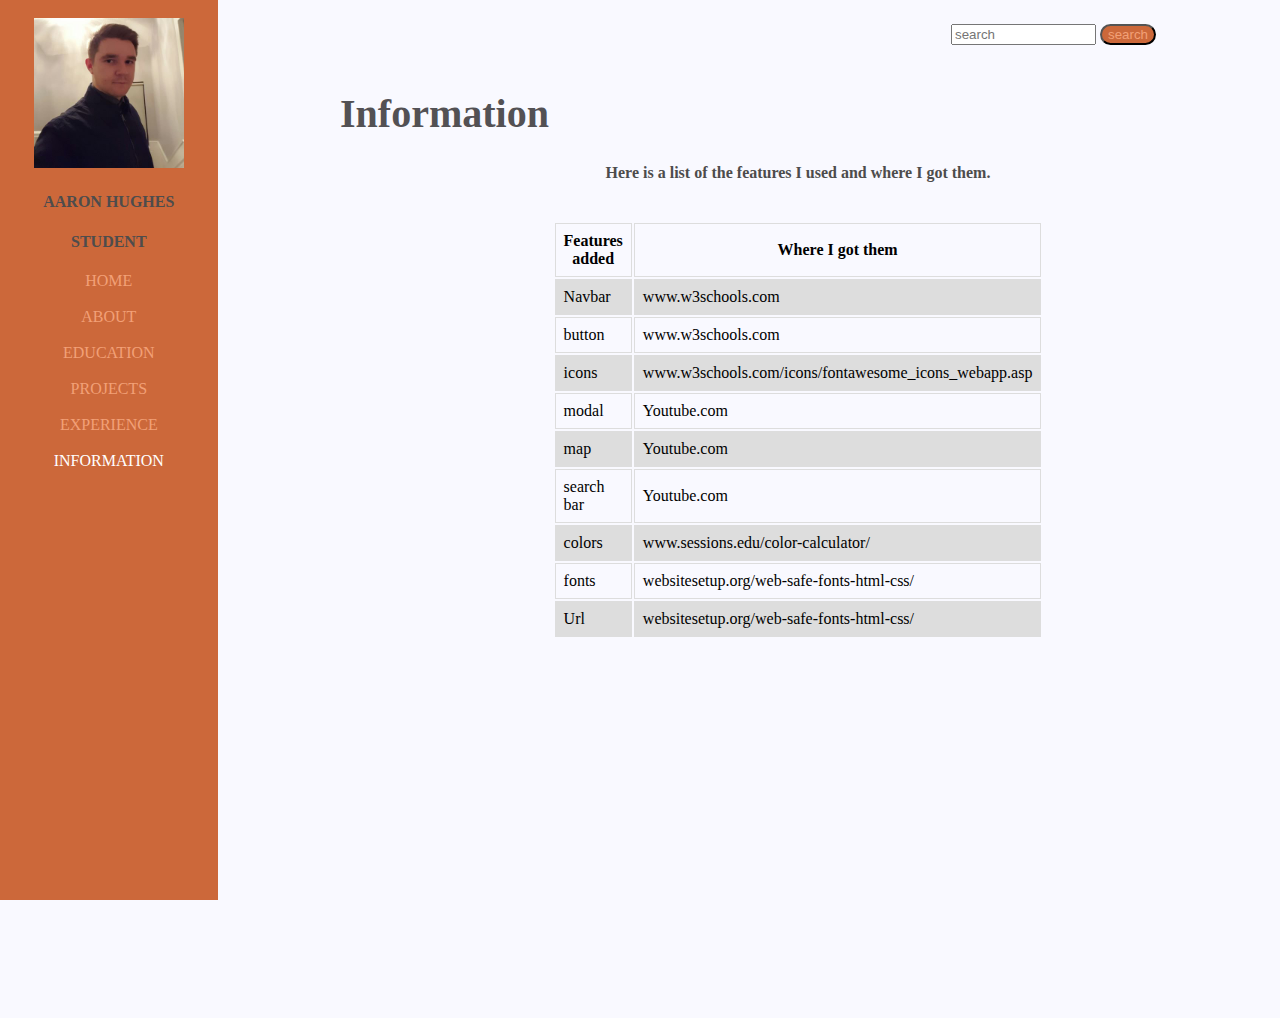
<file: IMD_CA2 -Update/information.html>
<!DOCTYPE html>
<html lang="en">
   <head>
      <meta charset="utf-8">
      <meta name="viewport" content="width=device-width, initial-scale=1, shrink-to-fit=no">
      <link rel="stylesheet" type="text/css" href="style.css">
      <link rel="stylesheet" type="text/css" href="https://maxcdn.bootstrapcdn.com/font-awesome/4.7.0/css/font-awesome.min.css">
      <title>Portfolio - Aaron Hughes</title>
   </head>
   <body>
      <nav class="navbar navbar-default" role="navigation">
         <div class="container">
            <div class="collapse navbar-collapse" id="bs-example-navbar-collapse-1">
               <ul class="nav navbar-nav">
                  <br>
                  <img src="Me.jpg" alt="photo" style="width:150px">
                  <h4>AARON HUGHES</h4>
                  <h4>STUDENT</h4>
                  <li>
                     <a href="index.html">HOME</a>
                  </li>
                  <br>
                  <li>
                     <a href="about.html">ABOUT</a>
                  </li>
                  <br>
                  <li>
                     <a href="education.html">EDUCATION</a>
                  </li>
                  <br>
                  <li>
                     <a href="projects.html">PROJECTS</a>
                  </li>
                  <br>
                  <li>
                     <a href="workexperience.html">EXPERIENCE</a>
                  </li>
                  <br>
                  <li>
                     <a class="active" href="information.html">INFORMATION</a>
                  </li>
                  <br>
               </ul>
            </div>
         </div>
      </nav>
      <div class="content">
         <form class="searchform" method="get" action="https://www.google.ie/search" target="blank">
            <input type="text" placeholder="search" name="q" size="15" value="">
            <button>search</button>
         </form>
         <br><br><br>
         <h1>Information</h1>
         <h4>
            <center>Here is a list of the features I used and where I got them.</center>
         </h4>
         <br>
         <center>
         <table>
         <tr>
            <th>
               <center>Features added</center>
            </th>
            <th>
               <center>Where I got them</center>
            </th>
         </tr>
         <tr>
            <td>Navbar</td>
            <td>www.w3schools.com</td>
         </tr>
         <tr>
            <td>button</td>
            <td>www.w3schools.com</td>
         </tr>
         <tr>
            <td>icons</td>
            <td>www.w3schools.com/icons/fontawesome_icons_webapp.asp</td>
         </tr>
         <tr>
            <td>modal</td>
            <td>Youtube.com</td>
         </tr>
         <tr>
            <td>map</td>
            <td>Youtube.com</td>
         </tr>
         <tr>
            <td>search bar</td>
            <td>Youtube.com</td>
         </tr>
         <tr>
            <td>colors</td>
            <td>www.sessions.edu/color-calculator/</td>
         </tr>
         <tr>
            <td>fonts</td>
            <td>websitesetup.org/web-safe-fonts-html-css/</td>
         </tr>
         <tr>
            <td>Url</td>
            <td>websitesetup.org/web-safe-fonts-html-css/</td>
         </tr>
      </div>
   </body>
</html>
</file>
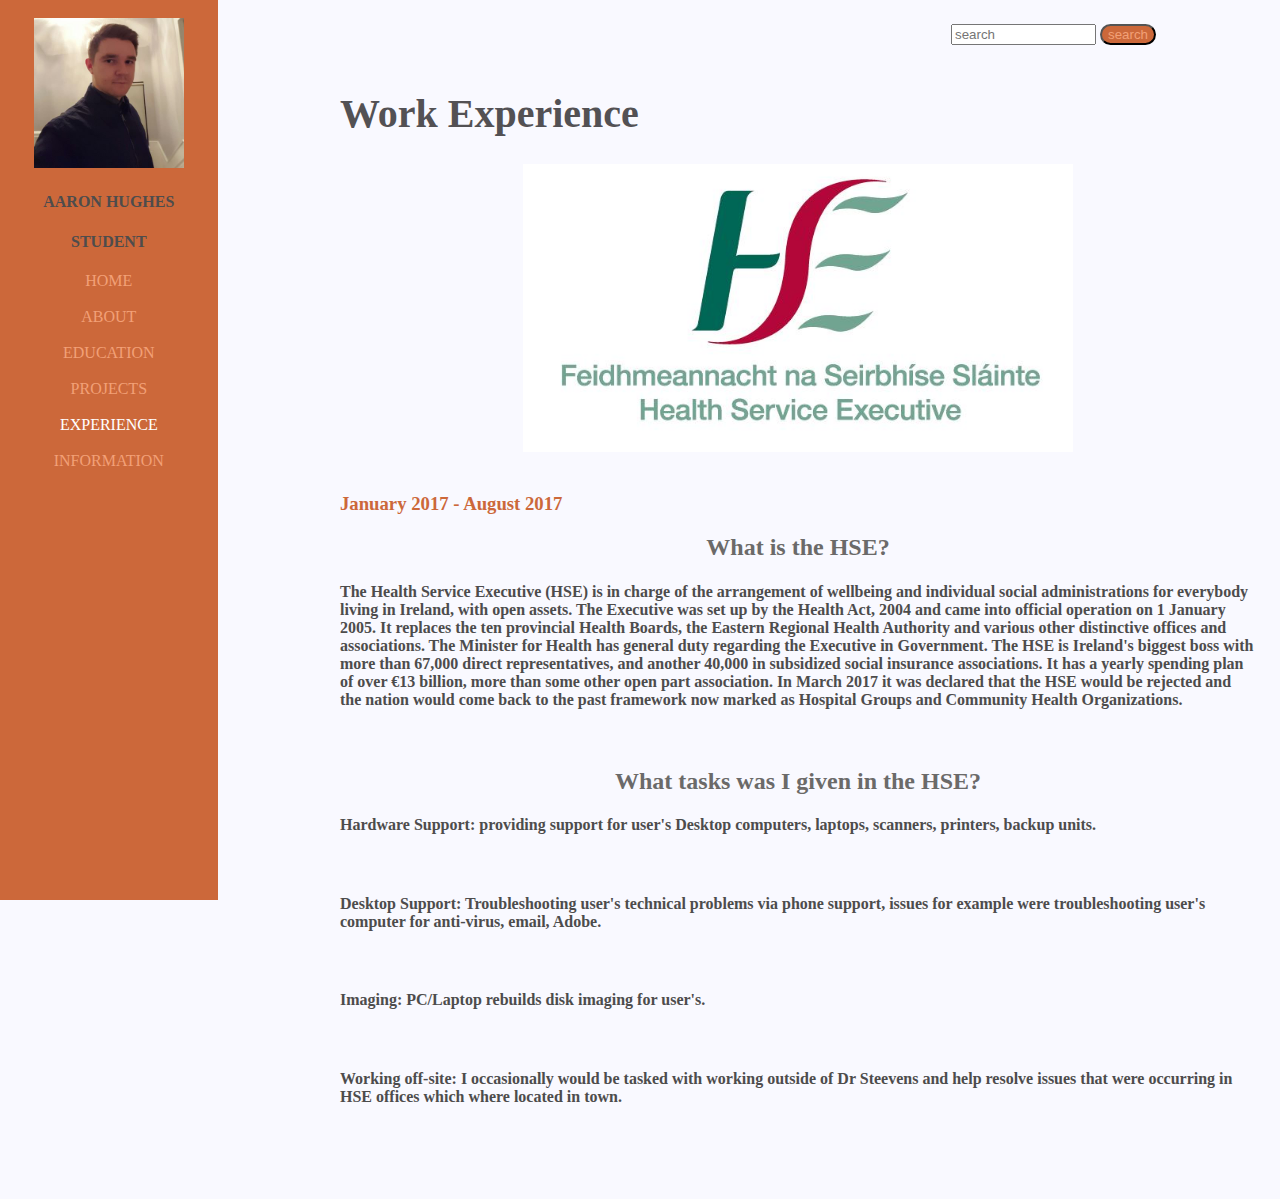
<file: IMD_CA2 -Update/workexperience.html>
<!DOCTYPE html>
<html lang="en">
   <head>
      <meta charset="utf-8">
      <meta name="viewport" content="width=device-width, initial-scale=1">
      <link rel="stylesheet" type="text/css" href="style.css">
      <link rel="stylesheet" type="text/css" href="https://maxcdn.bootstrapcdn.com/font-awesome/4.7.0/css/font-awesome.min.css">
      <title>Portfolio - Aaron Hughes</title>
   </head>
   <body>
      <nav class="navbar navbar-default" role="navigation">
         <div class="container">
            <div class="collapse navbar-collapse" id="bs-example-navbar-collapse-1">
               <ul class="nav navbar-nav">
                  <br>
                  <img src="Me.jpg" alt="photo" style="width:150px">
                  <h4>AARON HUGHES</h4>
                  <h4>STUDENT</h4>
                  <li>
                     <a href="index.html">HOME</a>
                  </li>
                  <br>
                  <li>
                     <a href="about.html">ABOUT</a>
                  </li>
                  <br>
                  <li>
                     <a href="education.html">EDUCATION</a>
                  </li>
                  <br>
                  <li>
                     <a href="projects.html">PROJECTS</a>
                  </li>
                  <br>
                  <li>
                     <a class="active" href="workexperience.html">EXPERIENCE</a>
                  </li>
                  <br>
                  <li>
                     <a href="information.html">INFORMATION</a>
                  </li>
                  <br>
               </ul>
            </div>
         </div>
      </nav>
      <div class="content">
         <form class="searchform" method="get" action="https://www.google.ie/search" target="blank">
            <input type="text" placeholder="search" name="q" size="15" value="">
            <button>search</button>
         </form>
         <br><br><br>
         <h1>Work Experience</h1>
         <center><img class="img-square img-responsive" src="HSE_logo.jpg" alt="HSE" style="width:60%"></center>
         <br>
         <h3>January 2017 - August 2017</h3>
         <center>
            <h2>What is the HSE?</h2>
         </center>
         <h4>The Health Service Executive (HSE) is in charge of the arrangement of 
            wellbeing and individual
            social administrations for everybody living in Ireland, with open assets. 
            The Executive was set up by the Health Act, 2004 and came into official 
            operation on 1 January 2005.
            It replaces the ten provincial Health Boards, the Eastern Regional Health
            Authority and various other
            distinctive offices and associations. The Minister for Health has general
            duty regarding the Executive
            in Government. The HSE is Ireland's biggest boss with more than 67,000 
            direct representatives, and
            another 40,000 in subsidized social insurance associations. It has a yearly
            spending plan of over
            €13 billion, more than some other open part association. In March 2017 it 
            was declared that the HSE
            would be rejected and the nation would come back to the past framework now
            marked as Hospital Groups 
            and Community Health Organizations.
         </h4>
         <br>
         <center>
            <h2>What tasks was I given in the HSE?</h2>
         </center>
         <h4>Hardware Support: providing support for user's Desktop computers, 
            laptops, scanners, printers, backup units.
         </h4>
         <br>
         <h4>Desktop Support: Troubleshooting user's technical problems via phone
            support, issues for example were troubleshooting user's computer for
            anti-virus, email, Adobe.
         </h4>
         <br>
         <h4>Imaging: PC/Laptop rebuilds disk imaging for user's.</h4>
         <br>
         <h4>Working off-site: I occasionally would be tasked with working outside of
            Dr Steevens and help resolve issues that were occurring in HSE offices which
            where located in town.
         </h4>
         <br><br><br><br>
      </div>
   </body>
</html>
</file>
<file: style.css>
body 
{
	background-color: #f9f9ff;
	height: 100%;
}

ul.nav  
{
    list-style-type: none;
    margin: 0;
    padding: 0;
	top: 0;
	left: 0;
    width: 17%;
    background-color: #cc683a;
    position: fixed;
    height: 100%;
    overflow: hidden;
	text-align: center;
	font-family: Palatino;
}

ul.nav li a 
{
    display: block;
    color: #f2a077;
    padding: 8px 16px;
    text-decoration: none;
	margin: 0;
    padding: 0;
}
 
ul.nav li a.active
{
    color: white;
}

ul.nav li a:hover:not(.active) 
{
    color: white;
}

div.content 
{
    margin-left: 25%;
    padding: 1px 16px;
    height: 1000px;
}

form
{
	float: right;
}

@media screen and (max-width: 900px) 
{
    ul.nav 
	{
		margin: 0;
		padding: 0;
		top: 0;
		left: 0;
        width: 100%;
        height: auto;
        position: relative;
    }
    ul.nav li a 
	{
        float: left;
		margin: 0px;
        padding: 20px;
    }
    div.content 
	{
		margin-left: 0;
	}
}

@media screen and (max-width: 400px) 
{
    ul.nav li a 
	{
		margin: 0;
		padding: 0;
		top: 0;
		left: 0;
        text-align: center;
        float: none;
    }
}



.searchform 
{
	margin-top: 15px;
	float: right;
	margin-right: 100px;
}

h1 
{
	text-align: left;
	color: #535154;
	font-family: Palatino;
	font-size: 250%;
}

h2 
{
	color: #6b6a69;
	
}

h3 {
	color: #cc683a;
}

h4 {
	color: #4d4c4c;
	font-family: Palatino;
	
}

button {
    background-color: #cc683a;
	color: #f2a077;
	border-radius: 12px;
}

table {
	
    width: 50%;
	height: 50%;
}

td, th {
    border: 1px solid #dddddd;
    text-align: left;
    padding: 8px;
}

tr:nth-child(even) {
    background-color: #dddddd;
}

p {
	background-color: #f9f9ff;
	margin: 0;
    padding: 0;
    width: auto;
	height: auto;
	
}

#social {
	font-size: 75px;
	color: #cc683a;
	float: right;
}	

#social a {
	color: #cc683a;
}

#map
{
	height: 250px;
	width: 100%;
}

.modal {
    display: none; 
    position: fixed; 
    z-index: 1; 
    left: 0;
    top: 0;
    width: 100%; 
    height: 100%; 
    overflow: auto; 
    background-color: rgb(0,0,0); 
    background-color: rgba(0,0,0,0.4); 
}


.modal-content {
    background-color: #fefefe;
    margin: 15% auto; 
    padding: 20px;
    border: 1px solid #888;
    width: 80%; 
}

.close {
    color: #aaa;
    float: right;
    font-size: 28px;
    font-weight: bold;
}

.close:hover,
.close:focus {
    color: black;
    text-decoration: none;
    cursor: pointer;
}
</file>
<file: IMD_CA2 -Update/style.css>
body 
{
	background-color: #f9f9ff;
	height: 100%;
}

ul.nav  
{
    list-style-type: none;
    margin: 0;
    padding: 0;
	top: 0;
	left: 0;
    width: 17%;
    background-color: #cc683a;
    position: fixed;
    height: 100%;
    overflow: hidden;
	text-align: center;
	font-family: Palatino;
}

ul.nav li a 
{
    display: block;
    color: #f2a077;
    padding: 8px 16px;
    text-decoration: none;
	margin: 0;
    padding: 0;
}
 
ul.nav li a.active
{
    color: white;
}

ul.nav li a:hover:not(.active) 
{
    color: white;
}

div.content 
{
    margin-left: 25%;
    padding: 1px 16px;
    height: 1000px;
}

form
{
	float: right;
}

@media screen and (max-width: 900px) 
{
    ul.nav 
	{
		margin: 0;
		padding: 0;
		top: 0;
		left: 0;
        width: 100%;
        height: auto;
        position: relative;
    }
    ul.nav li a 
	{
        float: left;
		margin: 0px;
        padding: 20px;
    }
    div.content 
	{
		margin-left: 0;
	}
}

@media screen and (max-width: 400px) 
{
    ul.nav li a 
	{
		margin: 0;
		padding: 0;
		top: 0;
		left: 0;
        text-align: center;
        float: none;
    }
}



.searchform 
{
	margin-top: 15px;
	float: right;
	margin-right: 100px;
}

h1 
{
	text-align: left;
	color: #535154;
	font-family: Palatino;
	font-size: 250%;
}

h2 
{
	color: #6b6a69;
	
}

h3 {
	color: #cc683a;
}

h4 {
	color: #4d4c4c;
	font-family: Palatino;
	
}

button {
    background-color: #cc683a;
	color: #f2a077;
	border-radius: 12px;
}

table {
	
    width: 50%;
	height: 50%;
}

td, th {
    border: 1px solid #dddddd;
    text-align: left;
    padding: 8px;
}

tr:nth-child(even) {
    background-color: #dddddd;
}

p {
	background-color: #f9f9ff;
	margin: 0;
    padding: 0;
    width: auto;
	height: auto;
	
}

#social {
	font-size: 75px;
	color: #cc683a;
	float: right;
}	

#social a {
	color: #cc683a;
}

#map
{
	height: 250px;
	width: 100%;
}

.modal {
    display: none; 
    position: fixed; 
    z-index: 1; 
    left: 0;
    top: 0;
    width: 100%; 
    height: 100%; 
    overflow: auto; 
    background-color: rgb(0,0,0); 
    background-color: rgba(0,0,0,0.4); 
}


.modal-content {
    background-color: #fefefe;
    margin: 15% auto; 
    padding: 20px;
    border: 1px solid #888;
    width: 80%; 
}

.close {
    color: #aaa;
    float: right;
    font-size: 28px;
    font-weight: bold;
}

.close:hover,
.close:focus {
    color: black;
    text-decoration: none;
    cursor: pointer;
}
</file>
